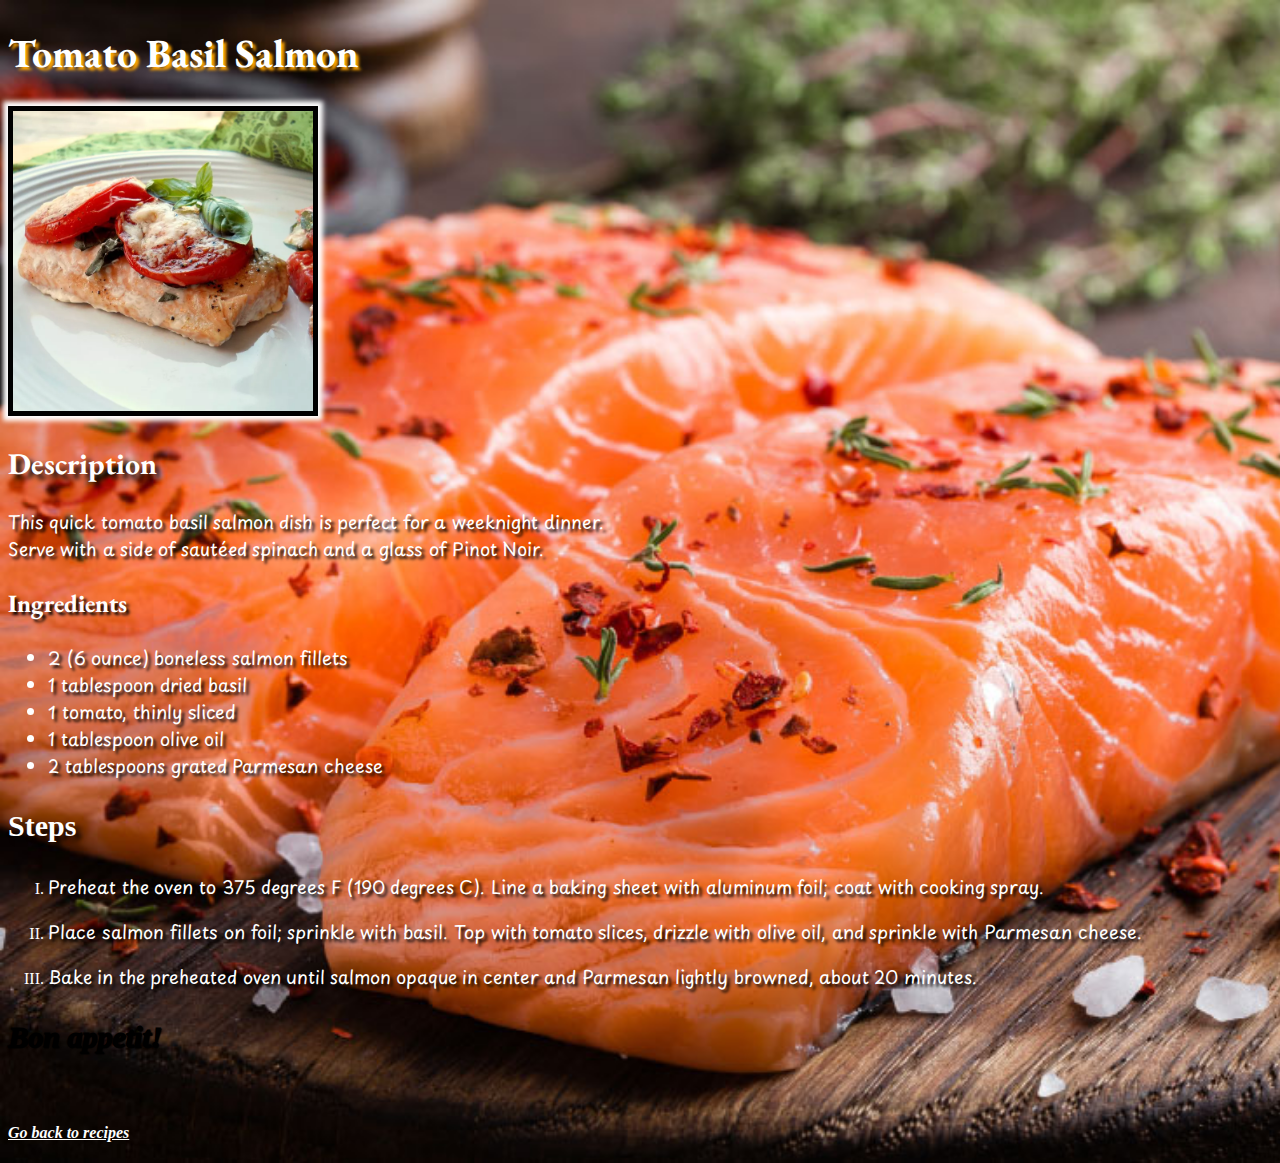
<file: recipes/salmon.html>
<!DOCTYPE html>
<html>
    <head>
        <meta charset="utf-8">
        <title>Tomato Basil Salmon Recipe</title>
        <link rel="stylesheet" href="./styles.css">
    </head>

    <body class="salmon">
        <h1 class="title tomato">Tomato Basil Salmon</h1>
        <img class="pic" src="./images/salmon-tomato.webp" alt="tomato basil salmon" width="300" height="300">
        <h2 class="title-sal">Description</h2>
        <p>
            This quick tomato basil salmon dish is perfect for a weeknight dinner.<br>
            Serve with a side of sautéed spinach and a glass of Pinot Noir.
        </p>
        <h3 class="ingredients salm">Ingredients</h3>
        <ul class="unordered basil">
            <li>2 (6 ounce) boneless salmon fillets</li>
            <li>1 tablespoon dried basil</li>
            <li>1 tomato, thinly sliced</li>
            <li>1 tablespoon olive oil</li>
            <li>2 tablespoons grated Parmesan cheese</li>
        </ul>
        <h3 class="steps">Steps</h3>
        <ol class="ordered">
            <li><p>Preheat the oven to 375 degrees F (190 degrees C). Line a baking sheet with aluminum foil; coat with cooking spray.</p></li>
            <li><p>Place salmon fillets on foil; sprinkle with basil. Top with tomato slices, drizzle with olive oil, and sprinkle with Parmesan cheese.</p></li>
            <li><p>Bake in the preheated oven until salmon opaque in center and Parmesan lightly browned, about 20 minutes.</p></li>
        </ol>
        <h3 class="bon">Bon appetit!</h3><br>
        <h4 ><a class="back fish" href="../index.html">Go back to recipes</a></h4>
    </body>
</html>
</file>
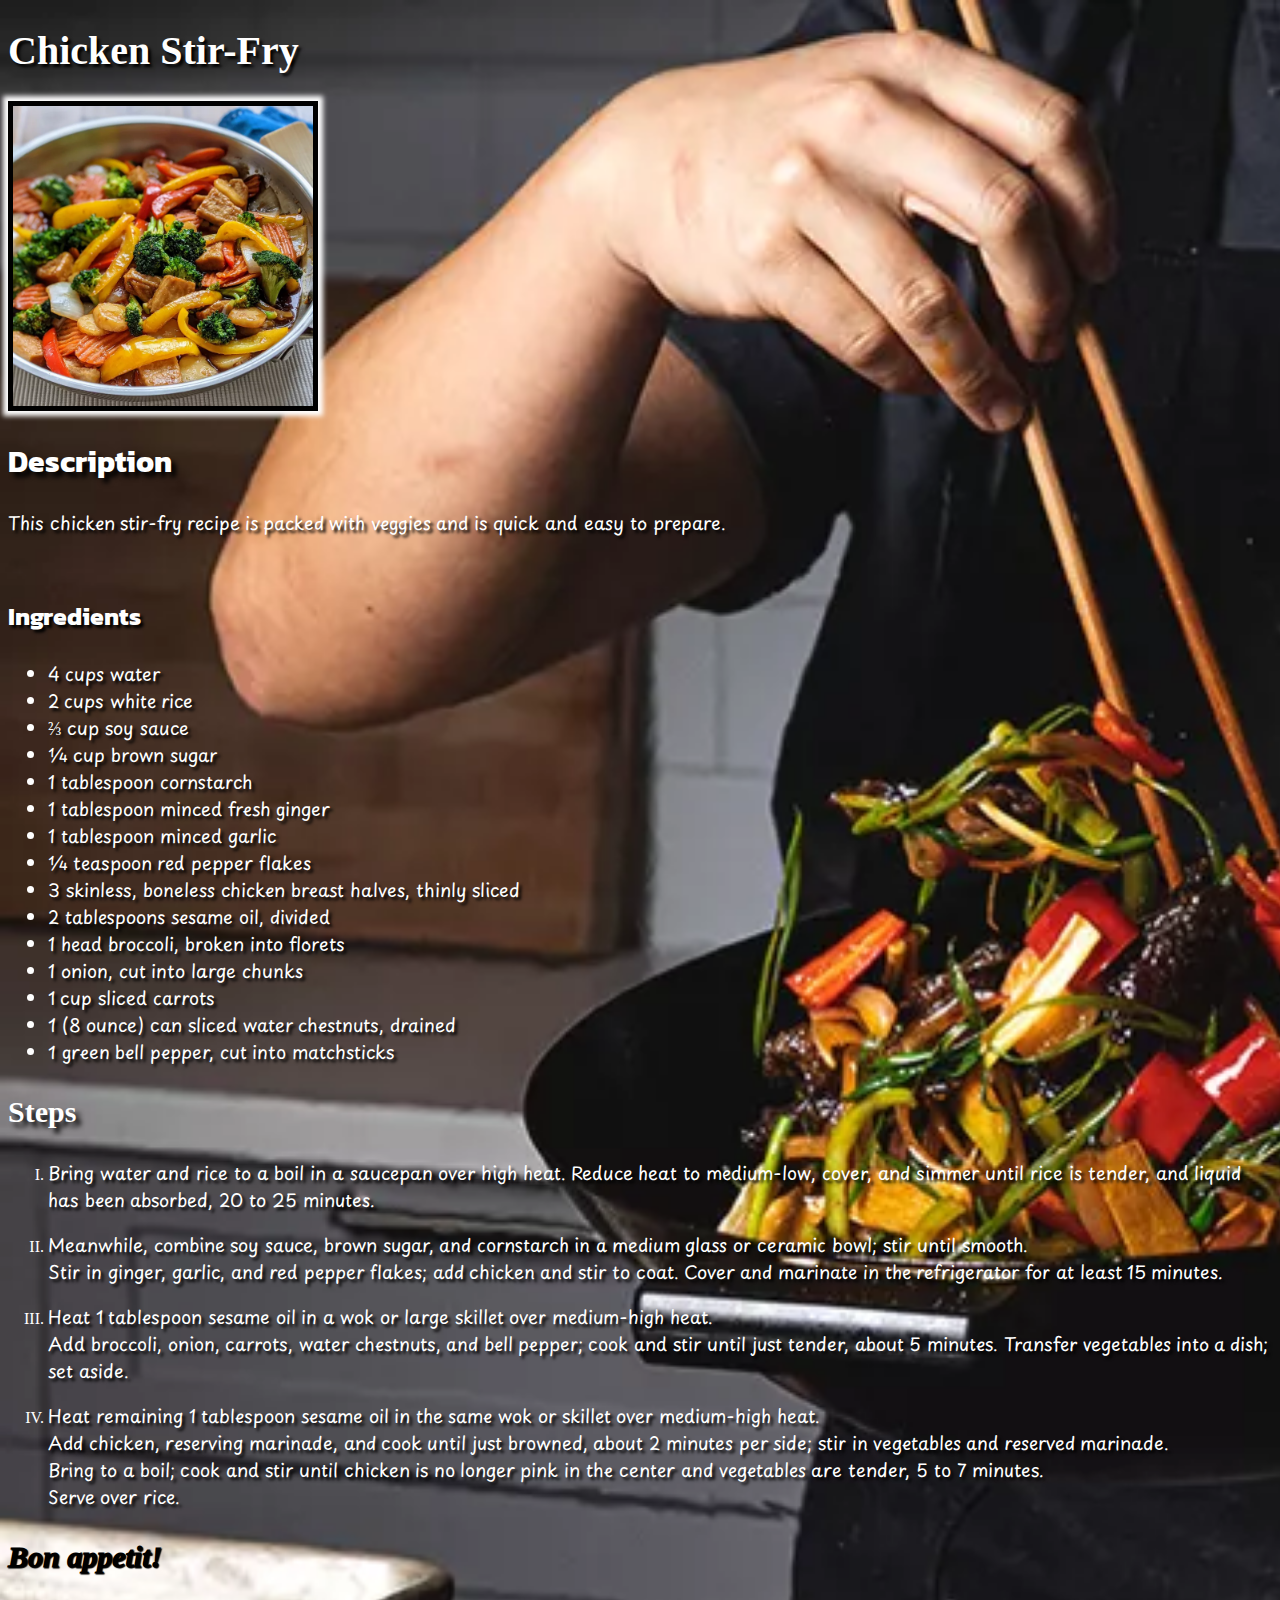
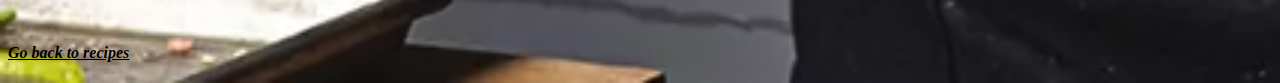
<file: recipes/stirfry.html>
<!DOCTYPE html>
<html>
    <head>
        <meta charset="utf-8">
        <title>Chicken Stir-Fry Recipe</title>
        <link rel="stylesheet" href="styles.css">
    </head>

    <body class="stirfry">
        <h1 clas="title chicken">Chicken Stir-Fry</h1>
        <img class="pic" src="./images/chicken-stir-fry.webp" alt="chicken stir fry" width="300" height="300">
        <h2 class="title-sfr">Description</h2>
        <p>This chicken stir-fry recipe is packed with veggies and is quick and easy to prepare.</p><br>
        <h3 class="ingredients stir">Ingredients</h3>
        <ul class="unordered fry">
            <li>4 cups water</li>
                <li>2 cups white rice</li>
                <li>⅔ cup soy sauce</li>
                <li>¼ cup brown sugar</li>
                <li>1 tablespoon cornstarch</li>
                <li>1 tablespoon minced fresh ginger</li>
                <li>1 tablespoon minced garlic</li>
                <li>¼ teaspoon red pepper flakes</li>
                <li>3 skinless, boneless chicken breast halves, thinly sliced</li>
                <li>2 tablespoons sesame oil, divided</li>
                <li>1 head broccoli, broken into florets</li>
                <li>1 onion, cut into large chunks</li>
                <li>1 cup sliced carrots</li>
                <li>1 (8 ounce) can sliced water chestnuts, drained</li>
                <li>1 green bell pepper, cut into matchsticks</li>
            
        </ul>
        <h3 class="steps">Steps</h3>
        <ol class="ordered">
            <li><p>Bring water and rice to a boil in a saucepan over high heat. Reduce heat to medium-low, cover, and simmer until rice is tender, and liquid has been absorbed, 20 to 25 minutes.</p></li>
            <li>
                <p>
                    Meanwhile, combine soy sauce, brown sugar, and cornstarch in a medium glass or ceramic bowl; stir until smooth.<br>
                    Stir in ginger, garlic, and red pepper flakes; add chicken and stir to coat. Cover and marinate in the refrigerator for at least 15 minutes.
                </p>
            </li>
            <li>
                <p>
                    Heat 1 tablespoon sesame oil in a wok or large skillet over medium-high heat.<br>
                    Add broccoli, onion, carrots, water chestnuts, and bell pepper; cook and stir until just tender, about 5 minutes. Transfer vegetables into a dish; set aside.
                </p>
            </li>
            <li>
                <p>
                    Heat remaining 1 tablespoon sesame oil in the same wok or skillet over medium-high heat.<br>
                    Add chicken, reserving marinade, and cook until just browned, about 2 minutes per side; stir in vegetables and reserved marinade.<br>
                    Bring to a boil; cook and stir until chicken is no longer pink in the center and vegetables are tender, 5 to 7 minutes.<br>
                    Serve over rice.
                </p>
                </li>
        </ol>
        <h3 class="bon">Bon appetit!</h3><br>
        <h4><a class="back veggies" href="../index.html">Go back to recipes</a></h4>
        
    </body>
</html>
</file>
<file: recipes/styles.css>
@import url('https://fonts.googleapis.com/css2?family=Nerko+One&display=swap');
@import url('https://fonts.googleapis.com/css2?family=Nerko+One&family=PT+Serif:ital,wght@0,400;0,700;1,400;1,700&display=swap');
@import url('https://fonts.googleapis.com/css2?family=Kanit:ital,wght@0,100;0,200;0,300;0,400;0,500;0,600;0,700;0,800;0,900;1,100;1,200;1,300;1,400;1,500;1,600;1,700;1,800;1,900&display=swap');
@import url('https://fonts.googleapis.com/css2?family=Playpen+Sans:wght@100..800&display=swap');
@import url('https://fonts.googleapis.com/css2?family=EB+Garamond:ital,wght@0,400..800;1,400..800&family=Playpen+Sans:wght@100..800&display=swap');
@import url('https://fonts.googleapis.com/css2?family=Italianno&display=swap');

* {
    color: white;
}
body.carbonara {
    background: #b3694c;
}

body.salmon {
    background: url("./images/salmon.jpg") white;
    background-size: cover;
}

body.stirfry {
    background: url("./images/stirfry.webp") white;
    background-size: cover;
}

.pic {
    border: 5px solid black;
    box-shadow: 0 0 5px 5px white;
}

h1 {
    font-size: 40px;
    text-shadow: 3px 3px 3px black;
}

.title.spaghetti {
    font-family: "Nerko One", serif;
    text-shadow: 5px 5px 5px yellow;
}

.title.tomato {
    font-family: "EB Garamond", serif;
    text-shadow: 3px 3px 3px orange;
}

.title.chicken {
    font-family: "Kanit", serif;
}

h2, .steps {
    text-shadow: 5px 5px 5px black;
    font-size: 30px;
}

h2.title-sal {
    font-family: "EB Garamond", serif;
}

h2.title-sfr {
    font-family: "Kanit", serif;
}

h2.title-car {
    font-family: "Nerko One", serif;
}

.ingredients {
    font-size: 25px;
    font-family: "Nerko One", serif;
    text-shadow: 3px 3px 3px black;
}

.ingredients.stir {
    font-family: "Kanit", serif;
}

.ingredients.salm {
    font-family: "EB Garamond", serif;
}

.ingredients.carb {
    font-family: "Playpen Sans", serif;
}

.unordered {
    font-family: "Playpen Sans", serif;
    text-shadow: 3px 3px 3px black;
    font-size: 18px;
}

.ordered {
    list-style-type:upper-roman;
}

p {
    text-shadow: 3px 3px 3px black;
    font-size: 18px;
    font-family: "Playpen Sans", serif;
}

.bon {
    text-shadow: 1px 1px 1px black;
    font-weight: 1000;
    color: black;
    font-style: oblique;
    font-size: 30px;
}

.back {
    color: black;
    font-style: italic;
}

.back.fish {
    color: white;
}
</file>
